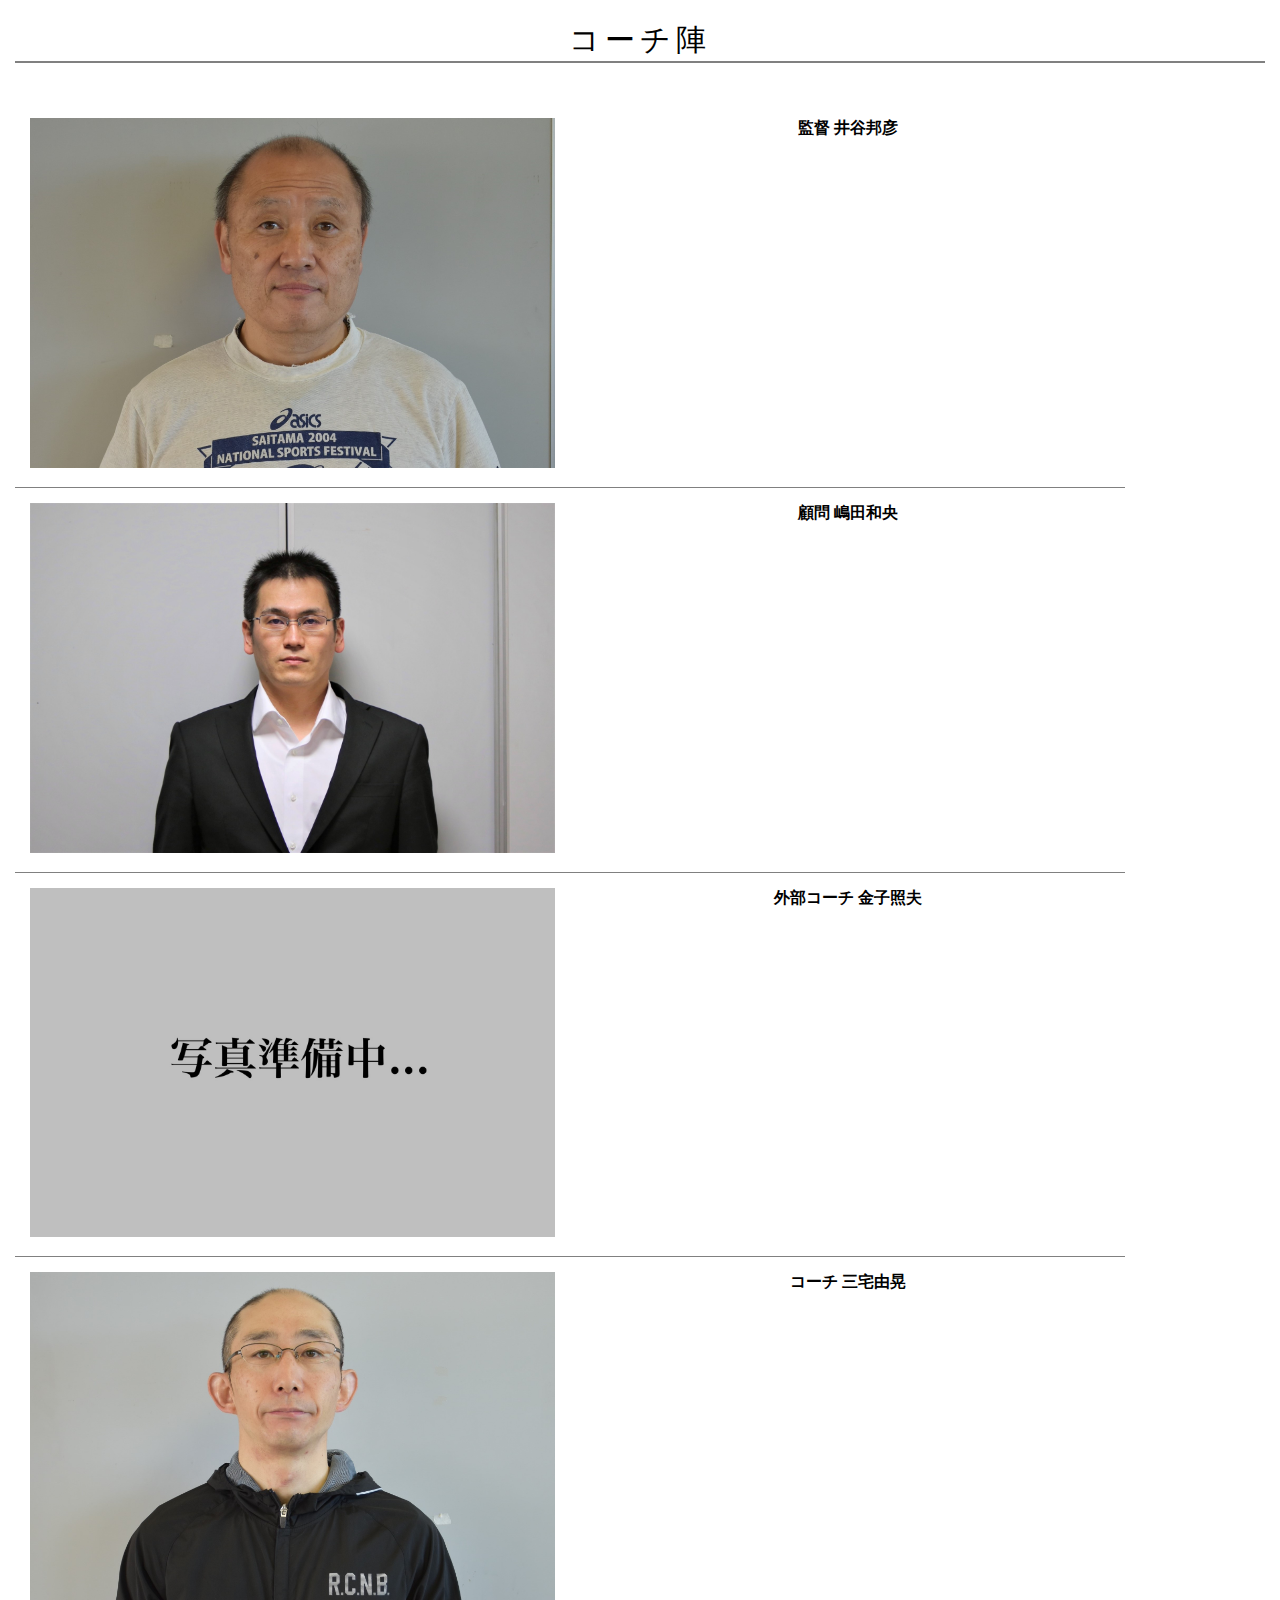
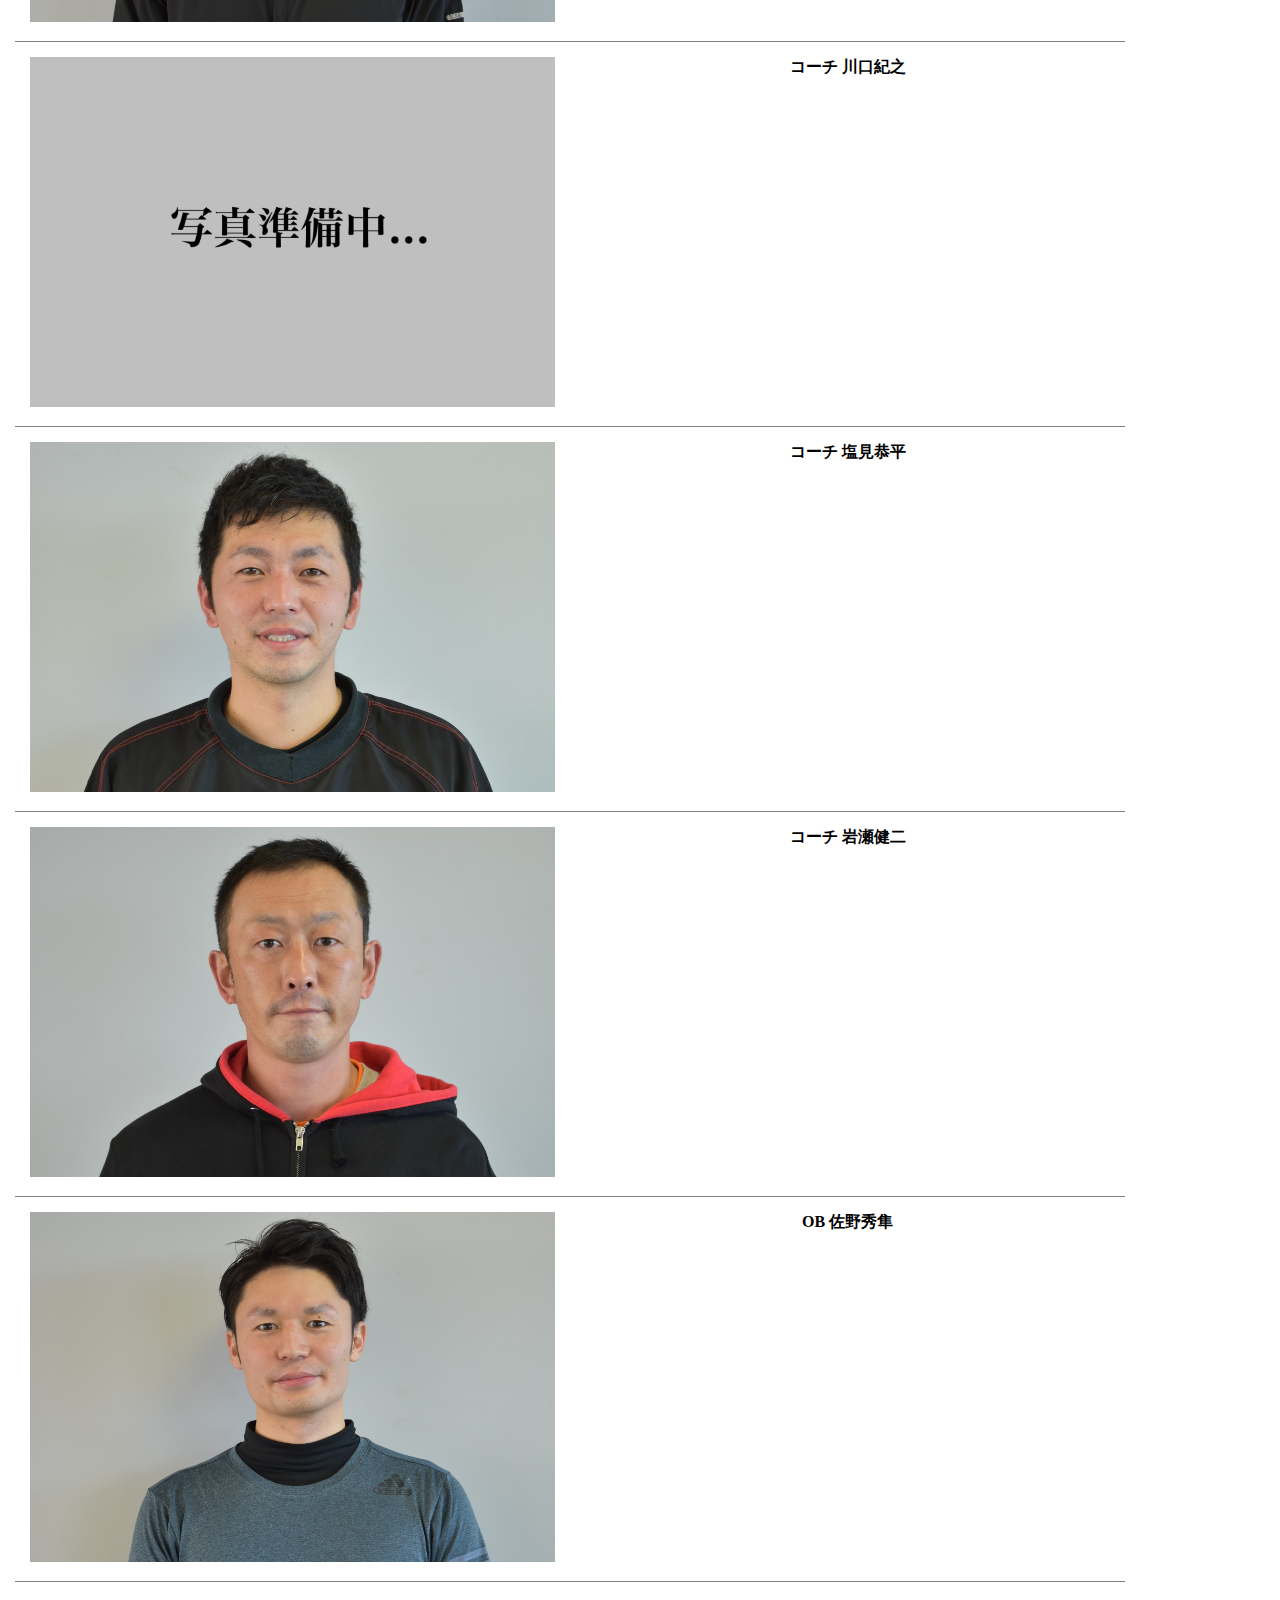
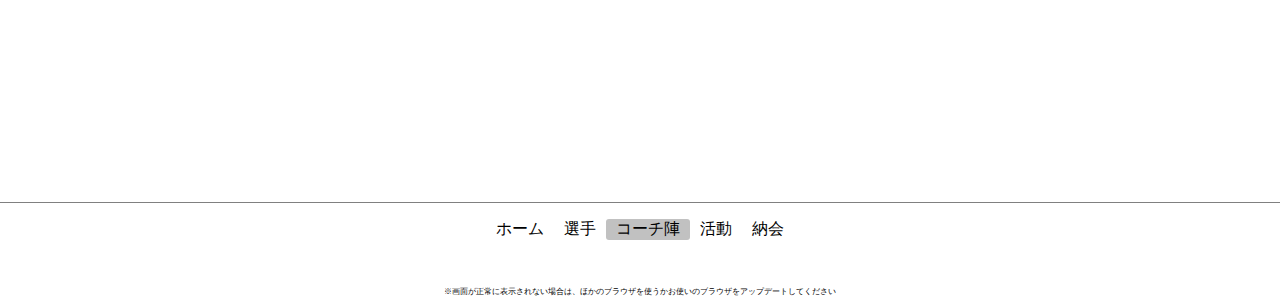
<file: coach.html>
<!DOCTYPE html>
<html>
  <head>
    <meta charset="utf-8">
    <title>防衛大学校ボクシング部</title>
    <link rel="stylesheet" href="coach.css">
    <link rel="stylesheet" href="//maxcdn.bootstrapcdn.com/font-awesome/4.3.0/css/font-awesome.min.css">
    <script src="https://ajax.googleapis.com/ajax/libs/jquery/2.1.4/jquery.min.js"></script>
  </head>
  <body>
    <div class = "top-wrapper">
      <div class = "container">
        <div class ="top-title">
          <a>コーチ陣</a>
        </div>
      </div>
    </div>

    <div class = "middle-wrapper">
      <div class = "container">
        <ul class = "contents">
          <li class = "list">
            <img src = "images/BOXING2.jpeg">
          </li>
          <li class = "list">
            <a>監督 井谷邦彦</a>
            <p></p>
            <p></p>
          </li>
          <li class = "list">
            <img src = "images/BOXING6.jpg">
          </li>
          <li class = "list">
            <a>顧問 嶋田和央</a>
            <p></p>
          </li>
          <li class = "list">
            <img src = "images/ready.jpg">
          </li>
          <li class = "list">
            <a>外部コーチ 金子照夫</a>
            <p></p>
            <p></p>
          </li>
          <li class = "list">
            <img src = "images/BOXING5.jpeg">
          </li>
          <li class = "list">
            <a>コーチ 三宅由晃</a>
            <p></p>
          </li>
          <li class = "list">
            <img src = "images/ready.jpg">
          </li>
          <li class = "list">
            <a>コーチ 川口紀之</a>
            <p></p>
            <p></p>
          </li>
          <li class = "list">
            <img src = "images/BOXING3.jpeg">
          </li>
          <li class = "list">
            <a>コーチ 塩見恭平</a>
            <p></p>
          </li>
          <!--
          <li class = "list">
            <img src = "images/ready.jpg">
          </li>
          <li class = "list">
            <a>OB 瀬戸口</a>
            <p></p>
            <p></p>
          </li>
        -->
        <li class = "list">
          <img src = "images/BOXING1.jpeg">
        </li>
        <li class = "list">
          <a>コーチ 岩瀬健二</a>
          <p></p>
          <p></p>
        </li>
          <li class = "list">
            <img src = "images/BOXING4.jpeg">
          </li>
          <li class = "list">
            <a>OB 佐野秀隼</a>
            <p></p>
          </li>
        </ul>
      </div>
    </div>

    <div class = "footer">
      <div class = "conteiner">
        <div class = "blank1">
        </div>
        <div class = "blank2">
          <ul class = "buttoms">
            <li class = "buttom"><a href="boxing_homepage.html">ホーム</a></li>
            <li class = "buttom"><a href="menber.html">選手</a></li>
            <li class = "buttom_active active"><a>コーチ陣</a></li>
            <li class = "buttom"><a href="practice.html">活動</a></li>
            <li class = "buttom"><a href="nokai.html">納会</a></li>
          </ul>
          <p>※画面が正常に表示されない場合は、ほかのブラウザを使うかお使いのブラウザをアップデートしてください</p>
        </div>
      </div>
    </div>
    <script src = "script.js"></script>
  </body>
</file>
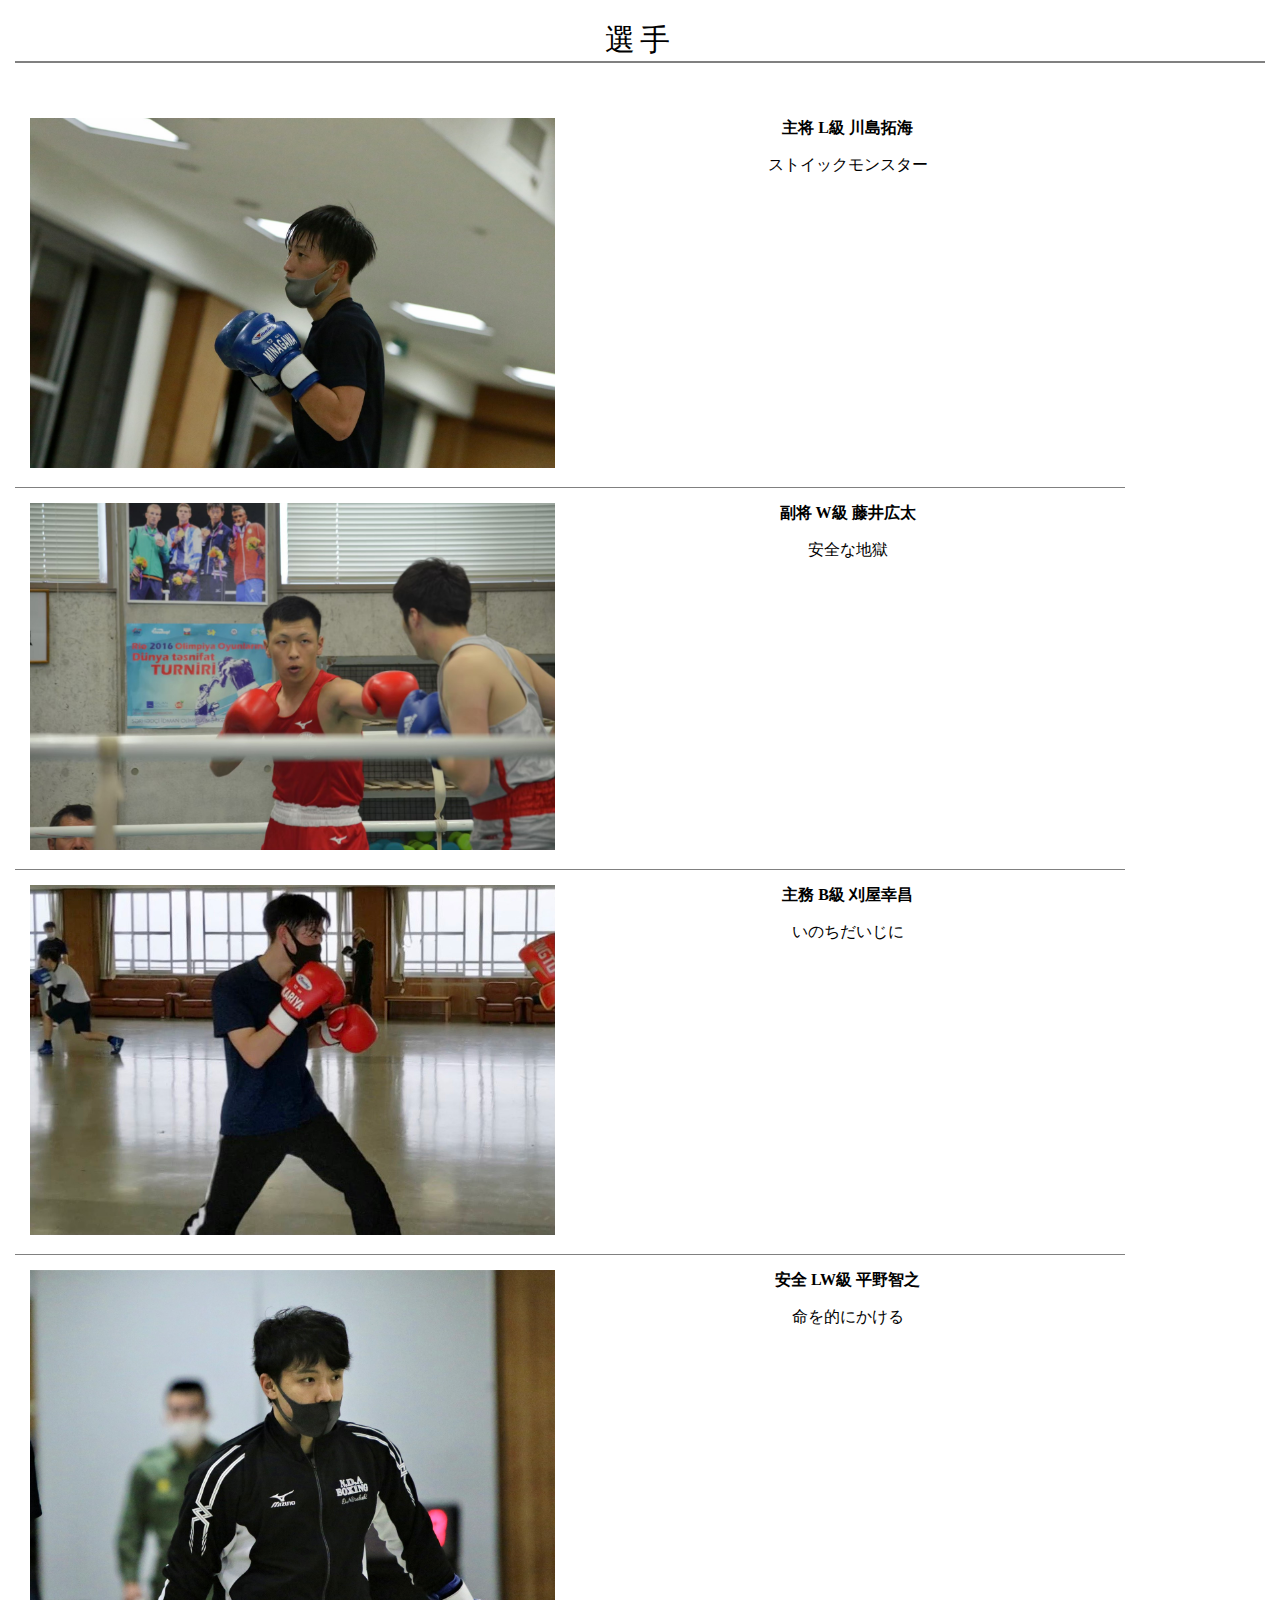
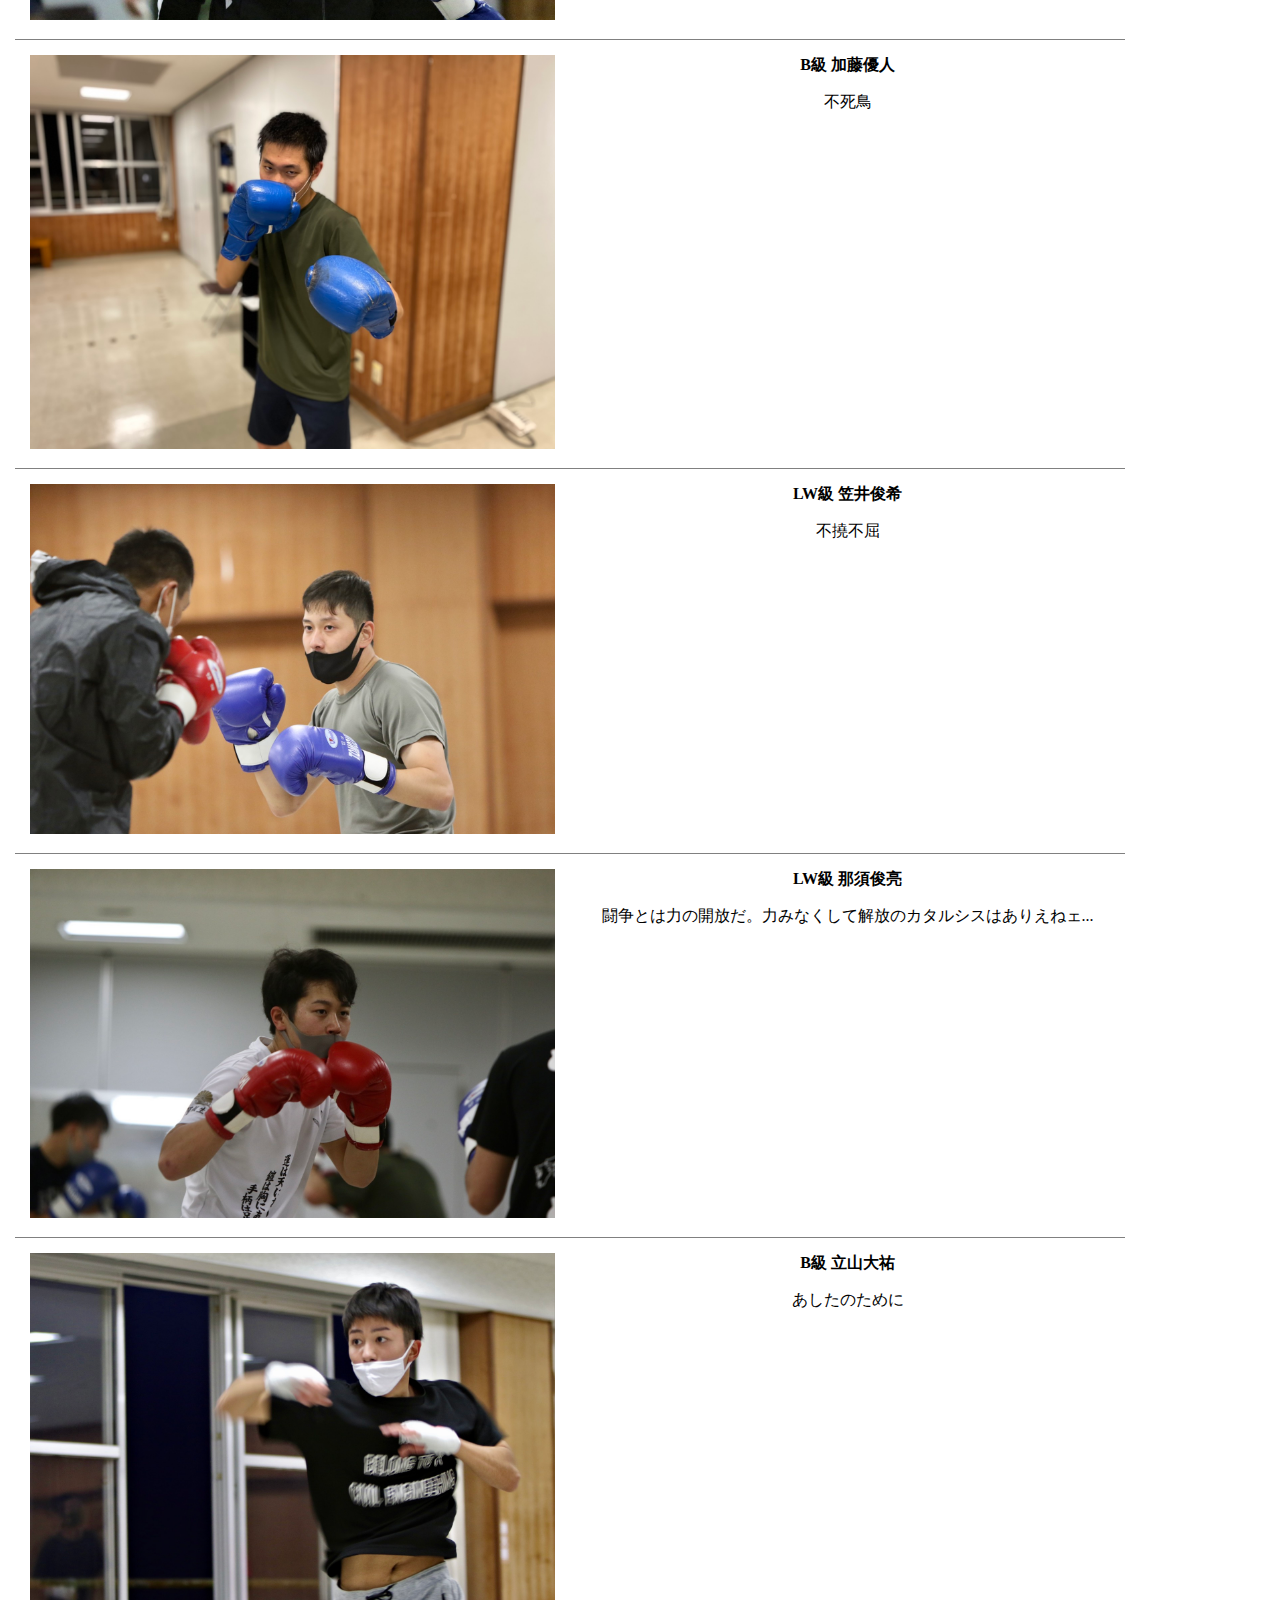
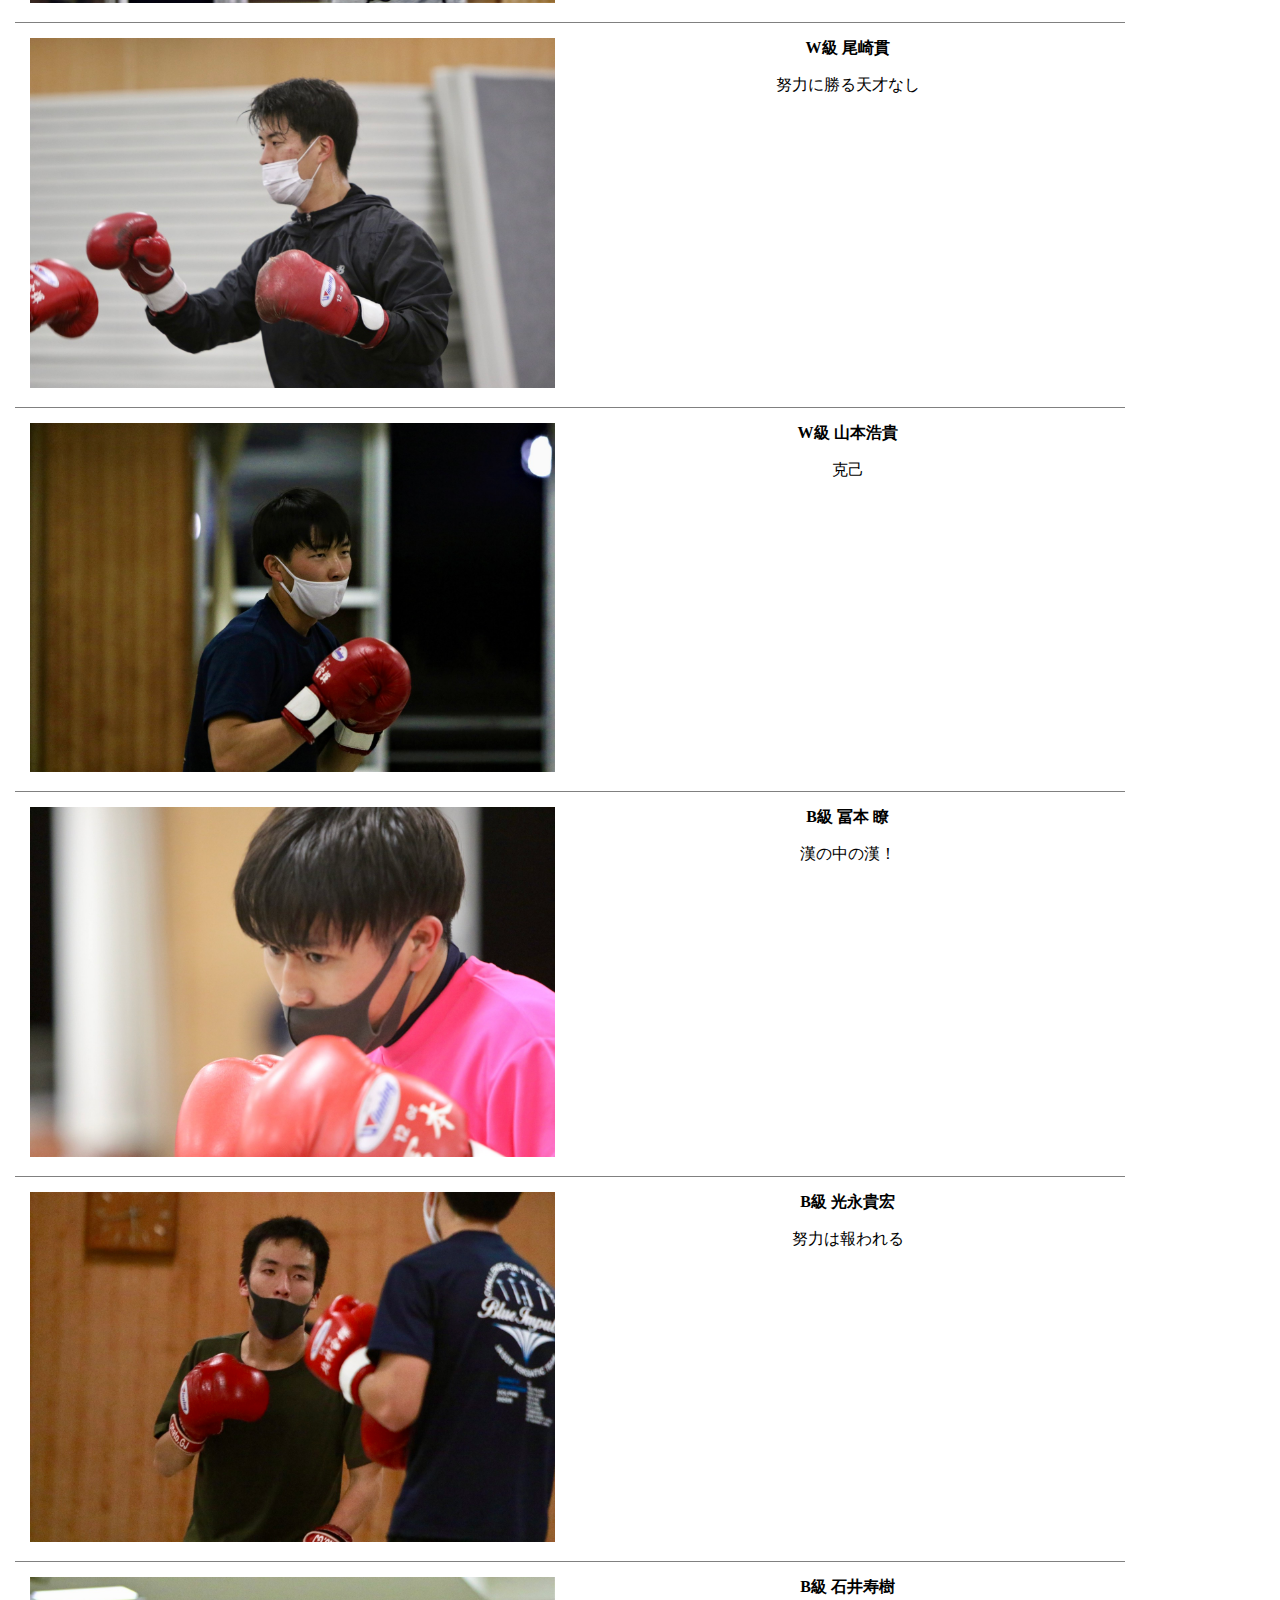
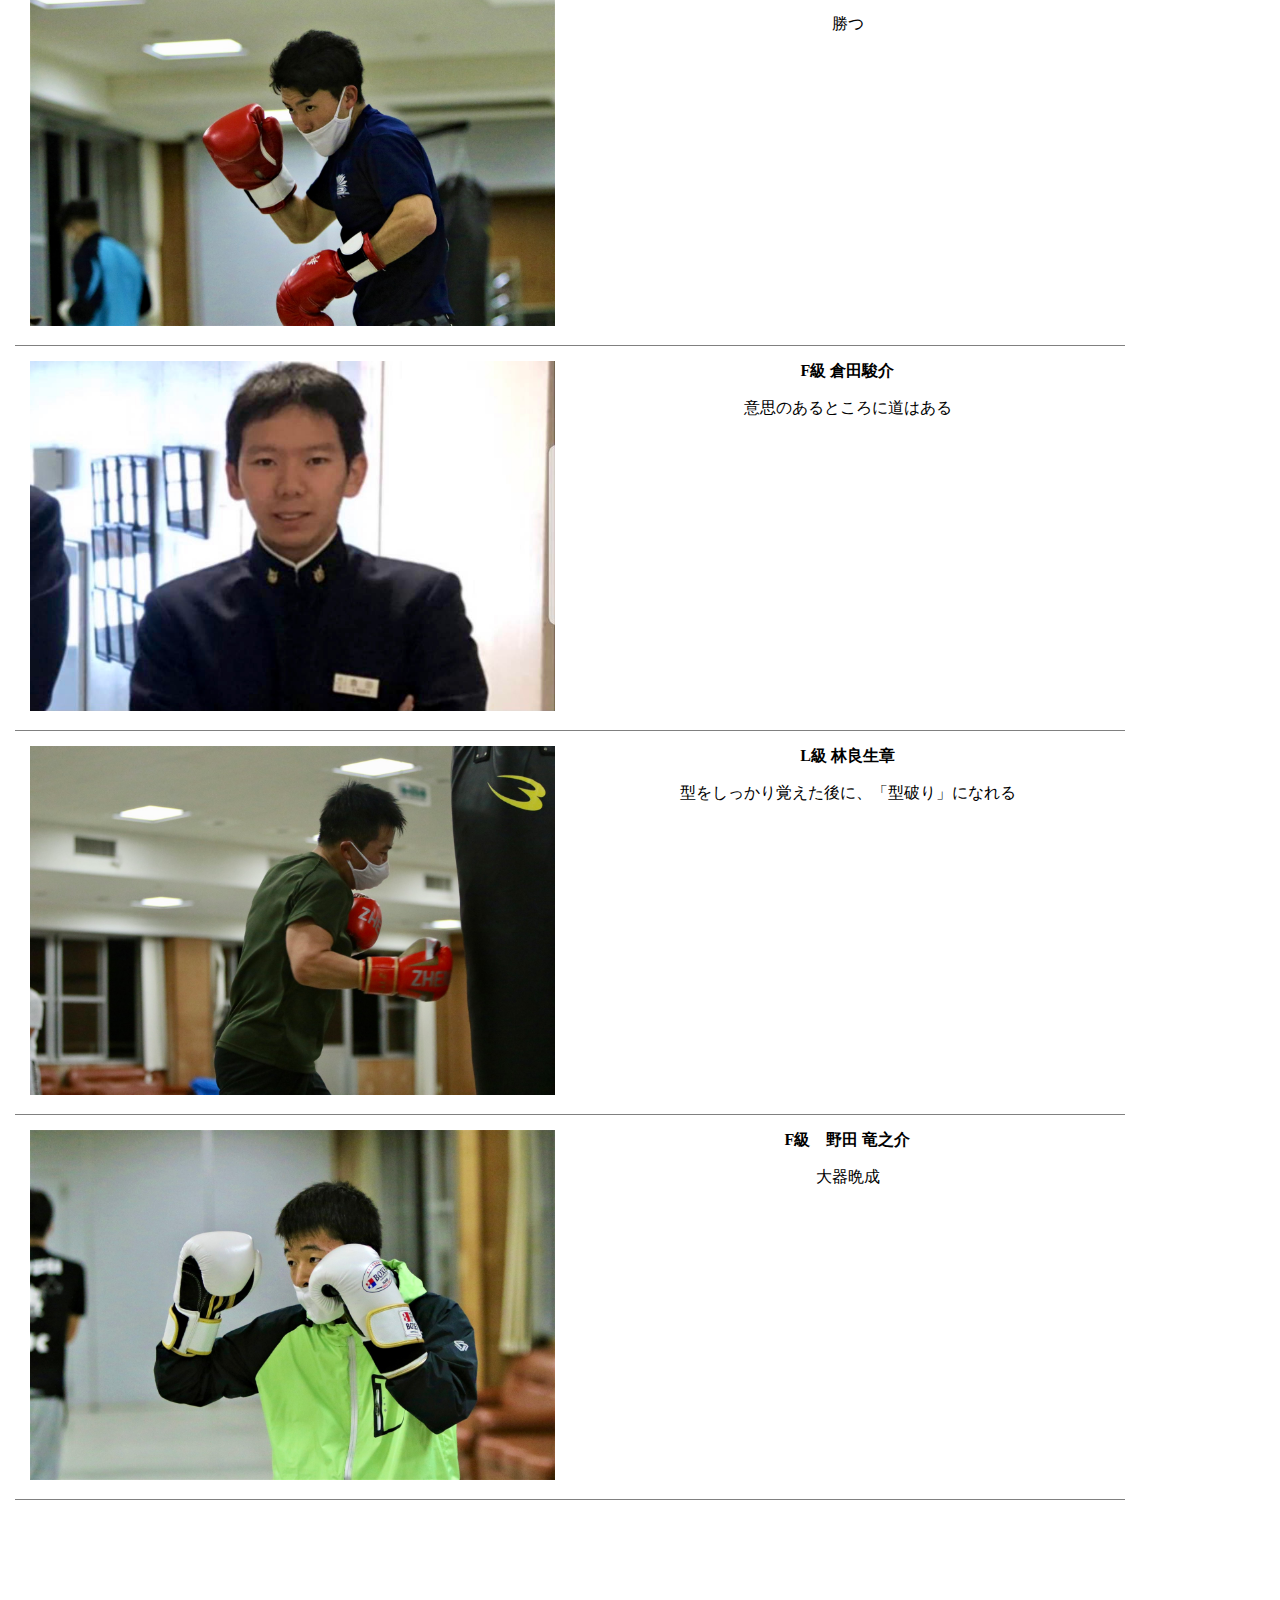
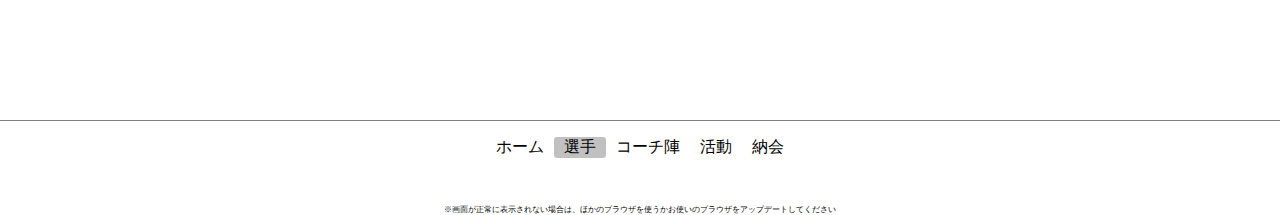
<file: menber.html>
<!DOCTYPE html>
<html>
  <head>
    <meta charset="utf-8">
    <title>防衛大学校ボクシング部</title>
    <link rel="stylesheet" href="menber.css">
    <link rel="stylesheet" href="//maxcdn.bootstrapcdn.com/font-awesome/4.3.0/css/font-awesome.min.css">
    <script src="https://ajax.googleapis.com/ajax/libs/jquery/2.1.4/jquery.min.js"></script>
  </head>
  <body>
    <div class = "top-wrapper">
      <div class = "container">
        <div class ="top-title">
          <a>選手</a>
        </div>
      </div>
    </div>

    <div class = "middle-wrapper">
      <div class = "container">
        <ul class = "contents">
          <li class = "list">
            <img src = "images/kawashima.jpg">
          </li>
          <li class = "list">
            <a>主将 L級 川島拓海</a>
            <p>ストイックモンスター</p>
            <p></p>
          </li>
          <li class = "list">
            <img src = "images/fuji.jpg">
          </li>
          <li class = "list">
            <a>副将 W級 藤井広太</a>
            <p>安全な地獄</p>
          </li>
          <li class = "list">
            <img src = "images/kariya.jpg">
          </li>
          <li class = "list">
            <a>主務 B級 刈屋幸昌</a>
            <p>いのちだいじに</p>
            <p></p>
          </li>
          <!--
          <li class = "list">
            <img src = "images/ready.jpg">
          </li>
          <li class = "list">
            <a>主務 L級 光家 礼二</a>
            <p></p>
          </li>
        -->
          <li class = "list">
            <img src = "images/hirano.jpg">
          </li>
          <li class = "list">
            <a>安全 LW級 平野智之</a>
            <p>命を的にかける</p>
          </li>
          <!--
          <li class = "list">
            <img src = "images/ready.jpg">
          </li>
          <li class = "list">
            <a>会計 古賀 千聖</a>
            <p></p>
            <p></p>
          </li>
        -->
          <li class = "list">
            <img src = "images/kato.jpg">
          </li>
          <li class = "list">
            <a>B級 加藤優人</a>
            <p>不死鳥</p>
            <p></p>
          </li>
          <li class = "list">
            <img src = "images/kasai.jpg">
          </li>
          <li class = "list">
            <a>LW級 笠井俊希</a>
            <p>不撓不屈</p>
          </li>
          <li class = "list">
            <img src = "images/nasu.jpg">
          </li>
          <li class = "list">
            <a>LW級 那須俊亮</a>
            <p>闘争とは力の開放だ。力みなくして解放のカタルシスはありえねェ...</p>
            <p></p>
          </li>
          <li class = "list">
            <img src = "images/tateyama.jpg">
          </li>
          <li class = "list">
            <a>B級 立山大祐</a>
            <p>あしたのために</p>
            <p></p>
          </li>
          <li class = "list">
            <img src = "images/osaki.jpg">
          </li>
          <li class = "list">
            <a>W級 尾崎貫</a>
            <p>努力に勝る天才なし</p>
          </li>
          <li class = "list">
            <img src = "images/yamamoto.jpg">
          </li>
          <li class = "list">
            <a>W級 山本浩貴</a>
            <p>克己</p>
            <p></p>
          </li>
          <li class = "list">
            <img src = "images/tomimoto.jpg">
          </li>
          <li class = "list">
            <a>B級 冨本 瞭</a>
            <p>漢の中の漢！</p>
          </li>
          <li class = "list">
            <img src = "images/mitsunaga.jpg">
          </li>
          <li class = "list">
            <a>B級 光永貴宏</a>
            <p>努力は報われる</p>
            <p></p>
          </li>
          <li class = "list">
            <img src = "images/ishii.jpg">
          </li>
          <li class = "list">
            <a>B級 石井寿樹</a>
            <p>勝つ</p>
            <p></p>
          </li>
          <li class = "list">
            <img src = "images/kurata.jpg">
          </li>
          <li class = "list">
            <a>F級 倉田駿介</a>
            <p>意思のあるところに道はある</p>
          </li>
          <li class = "list">
            <img src = "images/hayashi.jpg">
          </li>
          <li class = "list">
            <a>L級 林良生章</a>
            <p>型をしっかり覚えた後に、「型破り」になれる</p>
            <p></p>
          </li>
          <li class = "list">
            <img src = "images/noda.jpg">
          </li>
          <li class = "list">
            <a>F級　野田 竜之介</a>
            <p>大器晩成</p>
          </li>
          <!--
          <li class = "list">
            <img src = "images/slide4.jpg">
          </li>
          <li class = "list">
            <a>伊藤雄輝</a>
            <p></p>
            <p></p>
          </li>
          <li class = "list">
            <img src = "images/original.jpg">
          </li>
          <li class = "list">
            <a>岩渕翔天</a>
            <p></p>
          </li>
          <li class = "list">
            <img src = "images/boxing_logo.jpg">
          </li>
          <li class = "list">
            <a>鈴木陽人</a>
            <p></p>
            <p></p>
          </li>
        -->
        </ul>
      </div>
    </div>

    <div class = "footer">
      <div class = "conteiner">
        <div class = "blank1">
        </div>
        <div class = "blank2">
          <ul class = "buttoms">
            <li class = "buttom"><a href="boxing_homepage.html">ホーム</a></li>
            <li class = "buttom_active active"><a>選手</a></li>
            <li class = "buttom"><a href="coach.html">コーチ陣</a></li>
            <li class = "buttom"><a href="practice.html">活動</a></li>
            <li class = "buttom"><a href="nokai.html">納会</a></li>
          </ul>
          <p>※画面が正常に表示されない場合は、ほかのブラウザを使うかお使いのブラウザをアップデートしてください</p>
        </div>
      </div>
    </div>
    <script src = "script.js"></script>
  </body>
</file>
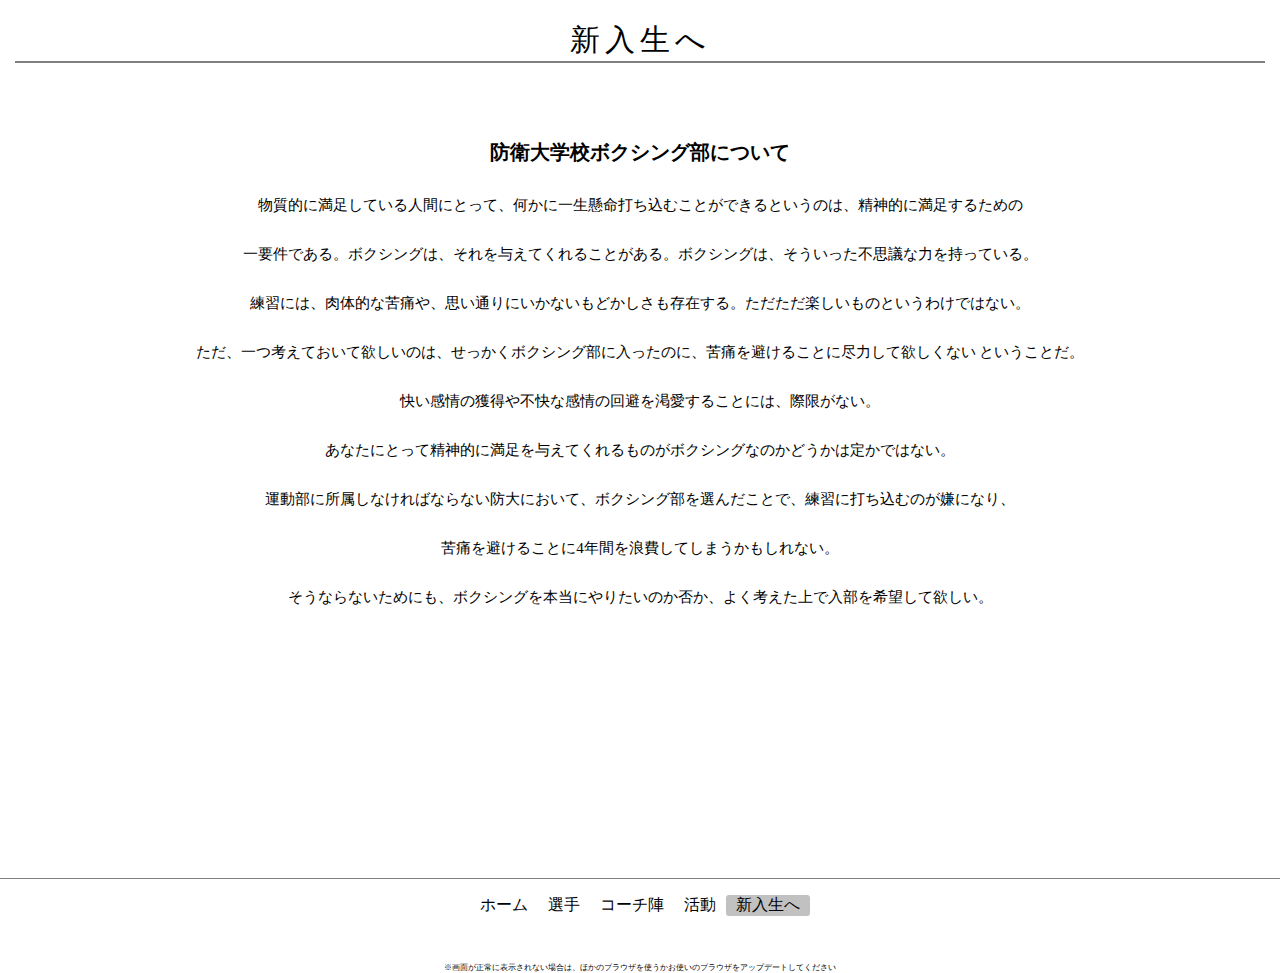
<file: tofreshmen.html>
<!DOCTYPE html>
<html>
  <head>
    <meta charset="utf-8">
    <title>防衛大学校ボクシング部</title>
    <link rel="stylesheet" href="tofreshmen.css">
    <link rel="stylesheet" href="//maxcdn.bootstrapcdn.com/font-awesome/4.3.0/css/font-awesome.min.css">
    <script src="https://ajax.googleapis.com/ajax/libs/jquery/2.1.4/jquery.min.js"></script>
  </head>
  <body>
    <div class = "top-wrapper">
      <div class = "container">
        <div class ="top-title">
          <a>新入生へ</a>
        </div>
      </div>
    </div>

    <div class = "middle-contents">
      <div class = "container">
        <ul>
          <li class = "time">
            <a>防衛大学校ボクシング部について</a>
            <!--<p>防衛大学校ボクシング部は部員数55名で平日の1645~1800と土曜日の0900～1100に活動をしています。</p>
            <p>しかし、昨今のコロナ情勢を鑑み、最近の練習ではマスクを着用し、感染拡大防止に留意しつつ隔日で練習を行っています。</p>
            <p>以下の点を読んだうえで、入部を検討してほしい</p>
            <p>校友会活動の目的は、品性の陶冶、体力の増進、リーダーシップとフォロアーシップの涵養である。</p>
          -->
          <p>物質的に満足している人間にとって、何かに一生懸命打ち込むことができるというのは、精神的に満足するための</p>
          <p>一要件である。ボクシングは、それを与えてくれることがある。ボクシングは、そういった不思議な力を持っている。</p>
          <p>練習には、肉体的な苦痛や、思い通りにいかないもどかしさも存在する。ただただ楽しいものというわけではない。</p>
          <p>ただ、一つ考えておいて欲しいのは、せっかくボクシング部に入ったのに、苦痛を避けることに尽力して欲しくない
          ということだ。</p><p>快い感情の獲得や不快な感情の回避を渇愛することには、際限がない。</p>

          <p>あなたにとって精神的に満足を与えてくれるものがボクシングなのかどうかは定かではない。</p>
          <p>運動部に所属しなければならない防大において、ボクシング部を選んだことで、練習に打ち込むのが嫌になり、</p>
          <p>苦痛を避けることに4年間を浪費してしまうかもしれない。</p>

          <p>そうならないためにも、ボクシングを本当にやりたいのか否か、よく考えた上で入部を希望して欲しい。</p>
          </li>
        </ul>
      </div>
    </div>

    <div class = "footer">
      <div class = "conteiner">
        <div class = "blank1">
        </div>
        <div class = "blank2">
          <ul class = "buttoms">
            <li class = "buttom"><a href="boxing_homepage.html">ホーム</a></li>
            <li class = "buttom"><a href="menber.html">選手</a></li>
            <li class = "buttom"><a href="coach.html">コーチ陣</a></li>
            <li class = "buttom"><a href="practice.html">活動</a></li>
            <li class = "buttom_active active"><a>新入生へ</a></li>
          </ul>
          <p>※画面が正常に表示されない場合は、ほかのブラウザを使うかお使いのブラウザをアップデートしてください</p>
        </div>
      </div>
    </div>

    <script src = "script.js"></script>
  </body>
</file>
<file: coach.css>
body {
  margin: 0px;
  font-family: "Hiragino Kaku Gothic ProN";
}

a {
  text-decoration: none;
}

ul{
  list-style: none;
  padding:0 0;
}

.container{
  padding: 20px 15px;
  margin: 0 auto;
}

.top-title{
  border-bottom: solid 1px grey;
  font-family:serif;
  font-size:30px;
  letter-spacing:5px;
}
.top-title a{
  display: block;
  text-align: center;
  border-bottom: solid 1px grey;
}

.contents{
  display: flex;
  flex-wrap: wrap;
  margin:auto;
  padding:0;
}

.contents li{
  text-align: center;
  font-family:serif;
  width:42%;
  border-bottom: solid 1px grey;
}
.contents a{
  font-weight: bolder;
}
.contents img{
  max-width:-webkit-fill-available;
}
.list{
  width:300px;
  padding:15px;
}

.blank1{
  height:200px;
  width:100%;
  border-bottom: solid 1px grey;
}

.blank2{
  height:50px;
  width:100%;
}
.blank2 p{
  padding-top:30px;
  display:block;
  text-align: center;
  vertical-align: bottom;
  font-size:8px;
}
.buttoms{
  display:flex;
  justify-content: center;
}
.buttoms a{
  color: black;
  display: block;
  width:100%;
}
.buttoms li{
  padding:0 10px;
  cursor:pointer;
  border-radius: 3px;
  transition: 1.0s;
}
.buttom:hover{
  background-color: #c1c1c1;
}
.buttom_active{
  background-color: #c1c1c1;
}
</file>
<file: menber.css>
body {
  margin: 0px;
  font-family: "Hiragino Kaku Gothic ProN";
}

a {
  text-decoration: none;
}

ul{
  list-style: none;
  padding:0 0;
}

.container{
  padding: 20px 15px;
  margin: 0 auto;
}

.top-title{
  border-bottom: solid 1px grey;
  font-family:serif;
  font-size:30px;
  letter-spacing:5px;
}
.top-title a{
  display: block;
  text-align: center;
  border-bottom: solid 1px grey;
}

.contents{
  display: flex;
  flex-wrap: wrap;
  margin:auto;
  padding:0;
}

.contents li{
  text-align: center;
  font-family:serif;
  width:42%;
  border-bottom: solid 1px grey;
}
.contents a{
  font-weight: bolder;
}
.contents img{
  max-width:-webkit-fill-available;
}
.list{
  width:300px;
  padding:15px;
}

.blank1{
  height:200px;
  width:100%;
  border-bottom: solid 1px grey;
}

.blank2{
  height:50px;
  width:100%;
}
.blank2 p{
  padding-top:30px;
  display:block;
  text-align: center;
  vertical-align: bottom;
  font-size:8px;
}
.buttoms{
  display:flex;
  justify-content: center;
}
.buttoms a{
  color: black;
  display:block;
  width:100%;
}
.buttoms li{
  padding:0 10px;
  cursor:pointer;
  border-radius: 3px;
  transition: 1.0s;
}
.buttom:hover{
  background-color: #c1c1c1;
}
.buttom_active{
  background-color: #c1c1c1;
}
</file>
<file: tofreshmen.css>
body {
  margin: 0px;
  font-family: "Hiragino Kaku Gothic ProN";
}

a {
  text-decoration: none;
}

ul{
  list-style: none;
  padding:0 0;
}
li{
  list-style: none;
}

.container{
  padding: 20px 15px;
  margin: 0 auto;
}

.top-title{
  border-bottom: solid 1px grey;
  font-family:serif;
  font-size:30px;
  letter-spacing:5px;
}
.top-title a{
  display: block;
  text-align: center;
  border-bottom: solid 1px grey;
}

.middle-contents a{
  font-size: 20px;
  font-weight: bold;
  display: block;
  text-align: center;
  margin-bottom: 30px;
}
.middle-contents p{
  display:block;
  text-align: center;
  font-size:15px;
  margin-top:30px;
}
.middle-contents li{
  padding:20px 15px;
}

.blank1{
  height:200px;
  width:100%;
  border-bottom: solid 1px grey;
}

.blank2{
  height:50px;
  width:100%;
}
.blank2 p{
  padding-top:30px;
  display:block;
  text-align: center;
  vertical-align: bottom;
  font-size:8px;
}
.buttoms{
  display:flex;
  justify-content: center;
}
.buttoms a{
  color: black;
  display:block;
  width:100%;
}
.buttoms li{
  padding:0 10px;
  cursor:pointer;
  border-radius: 3px;
  transition: 1.0s;
}
.buttom:hover{
  background-color: #c1c1c1;
}
.buttom_active{
  background-color: #c1c1c1;
}
</file>
